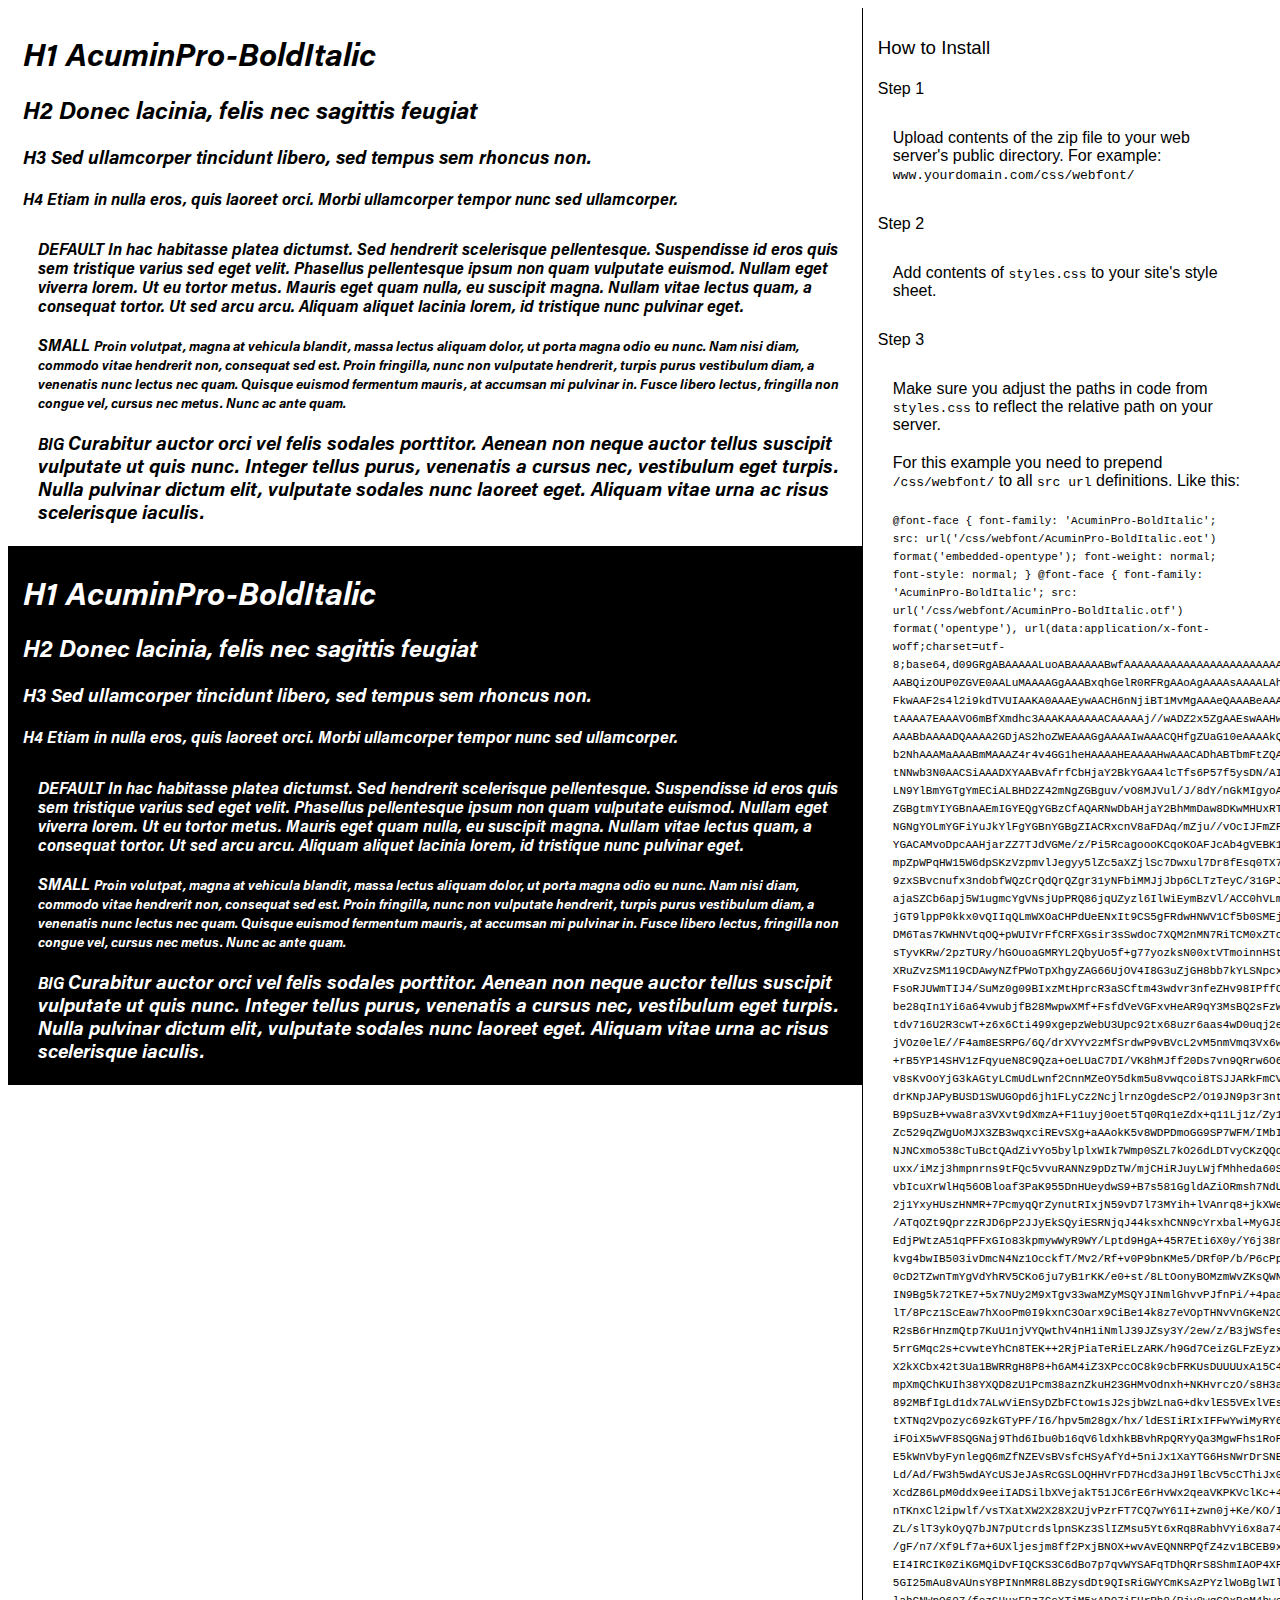
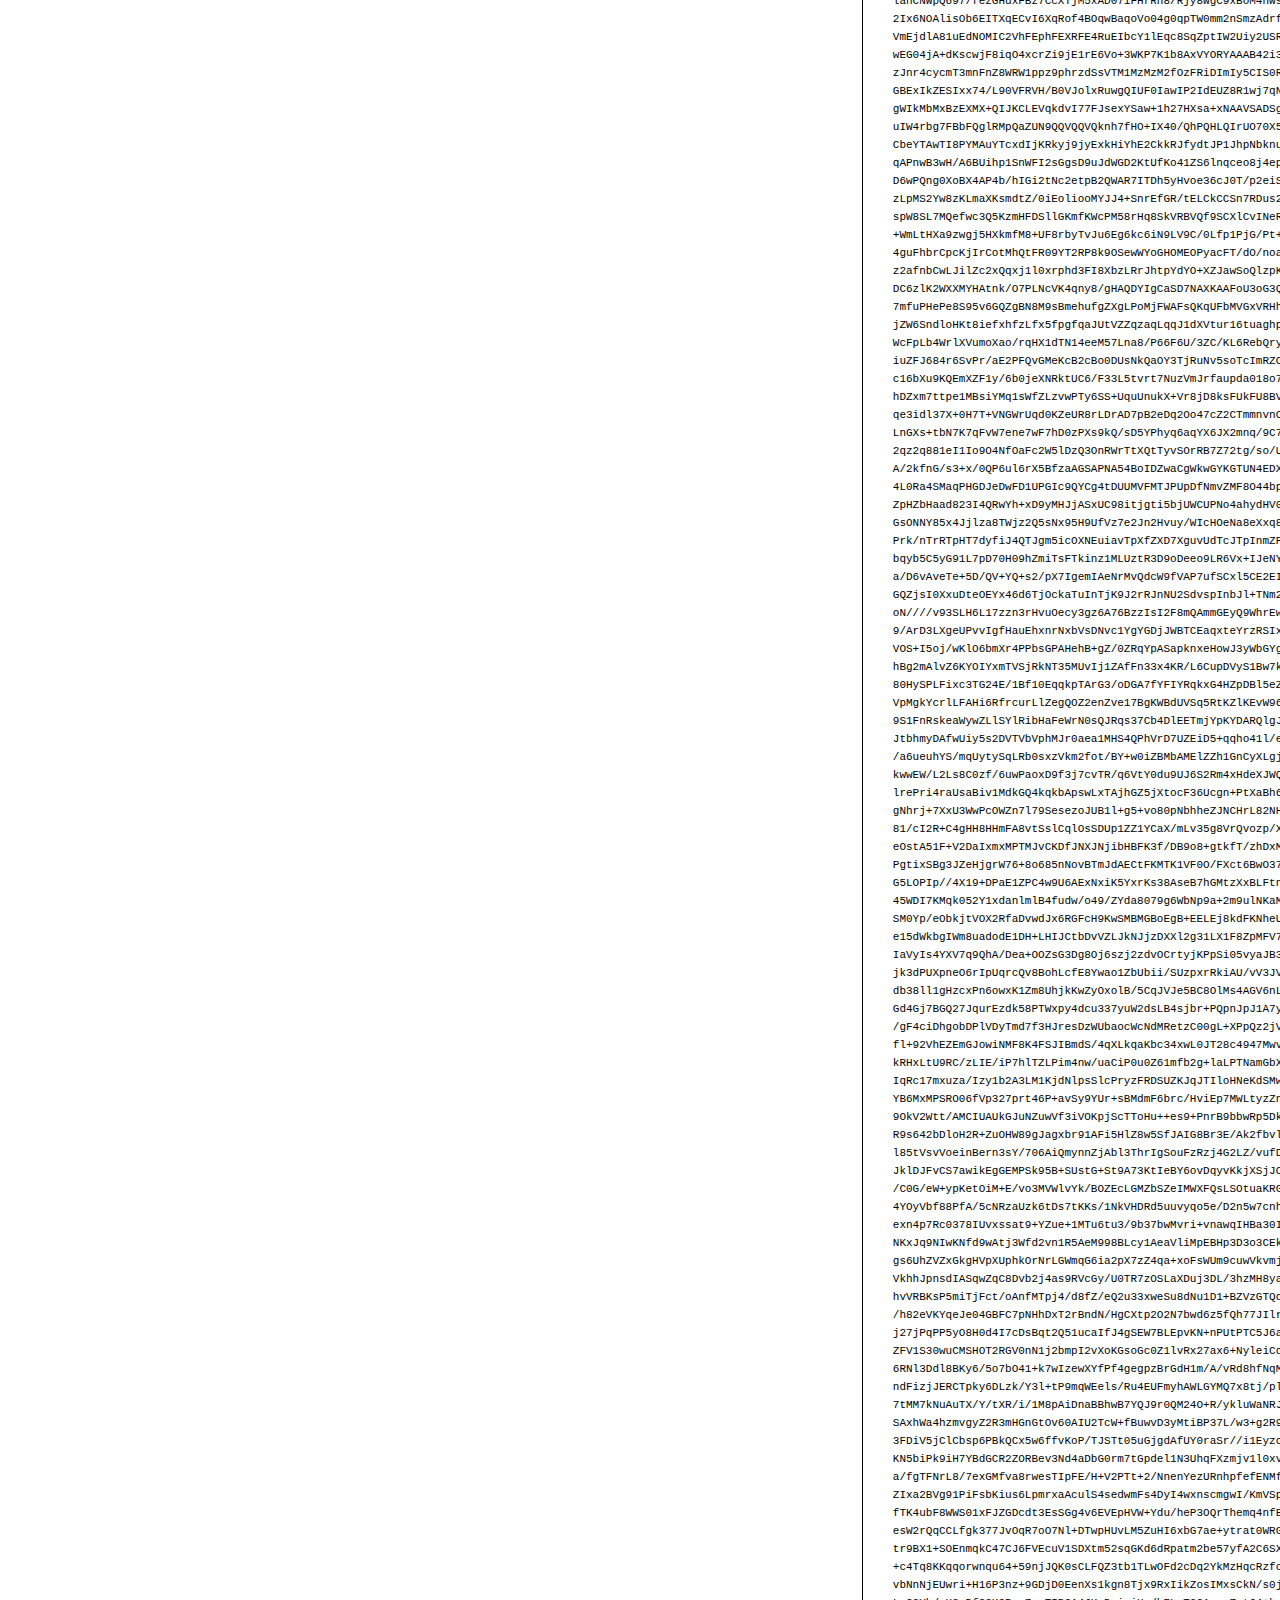
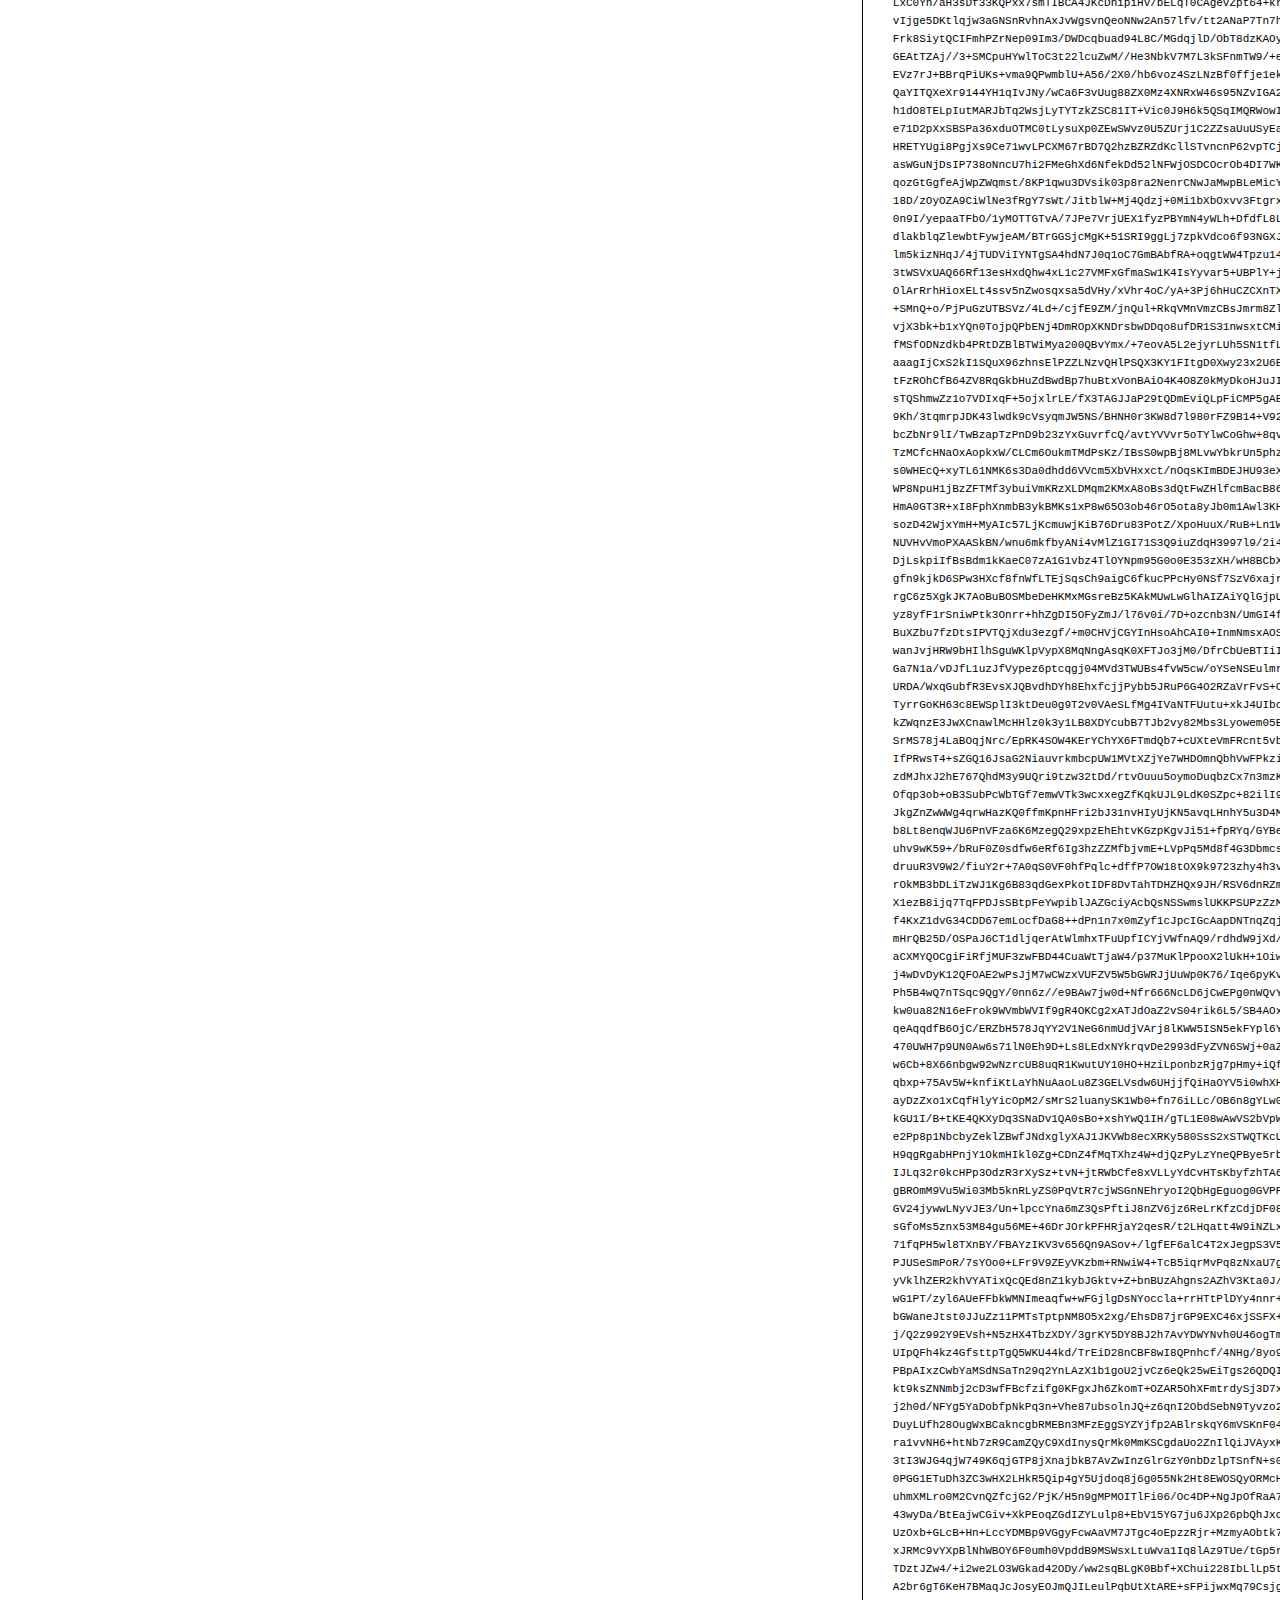
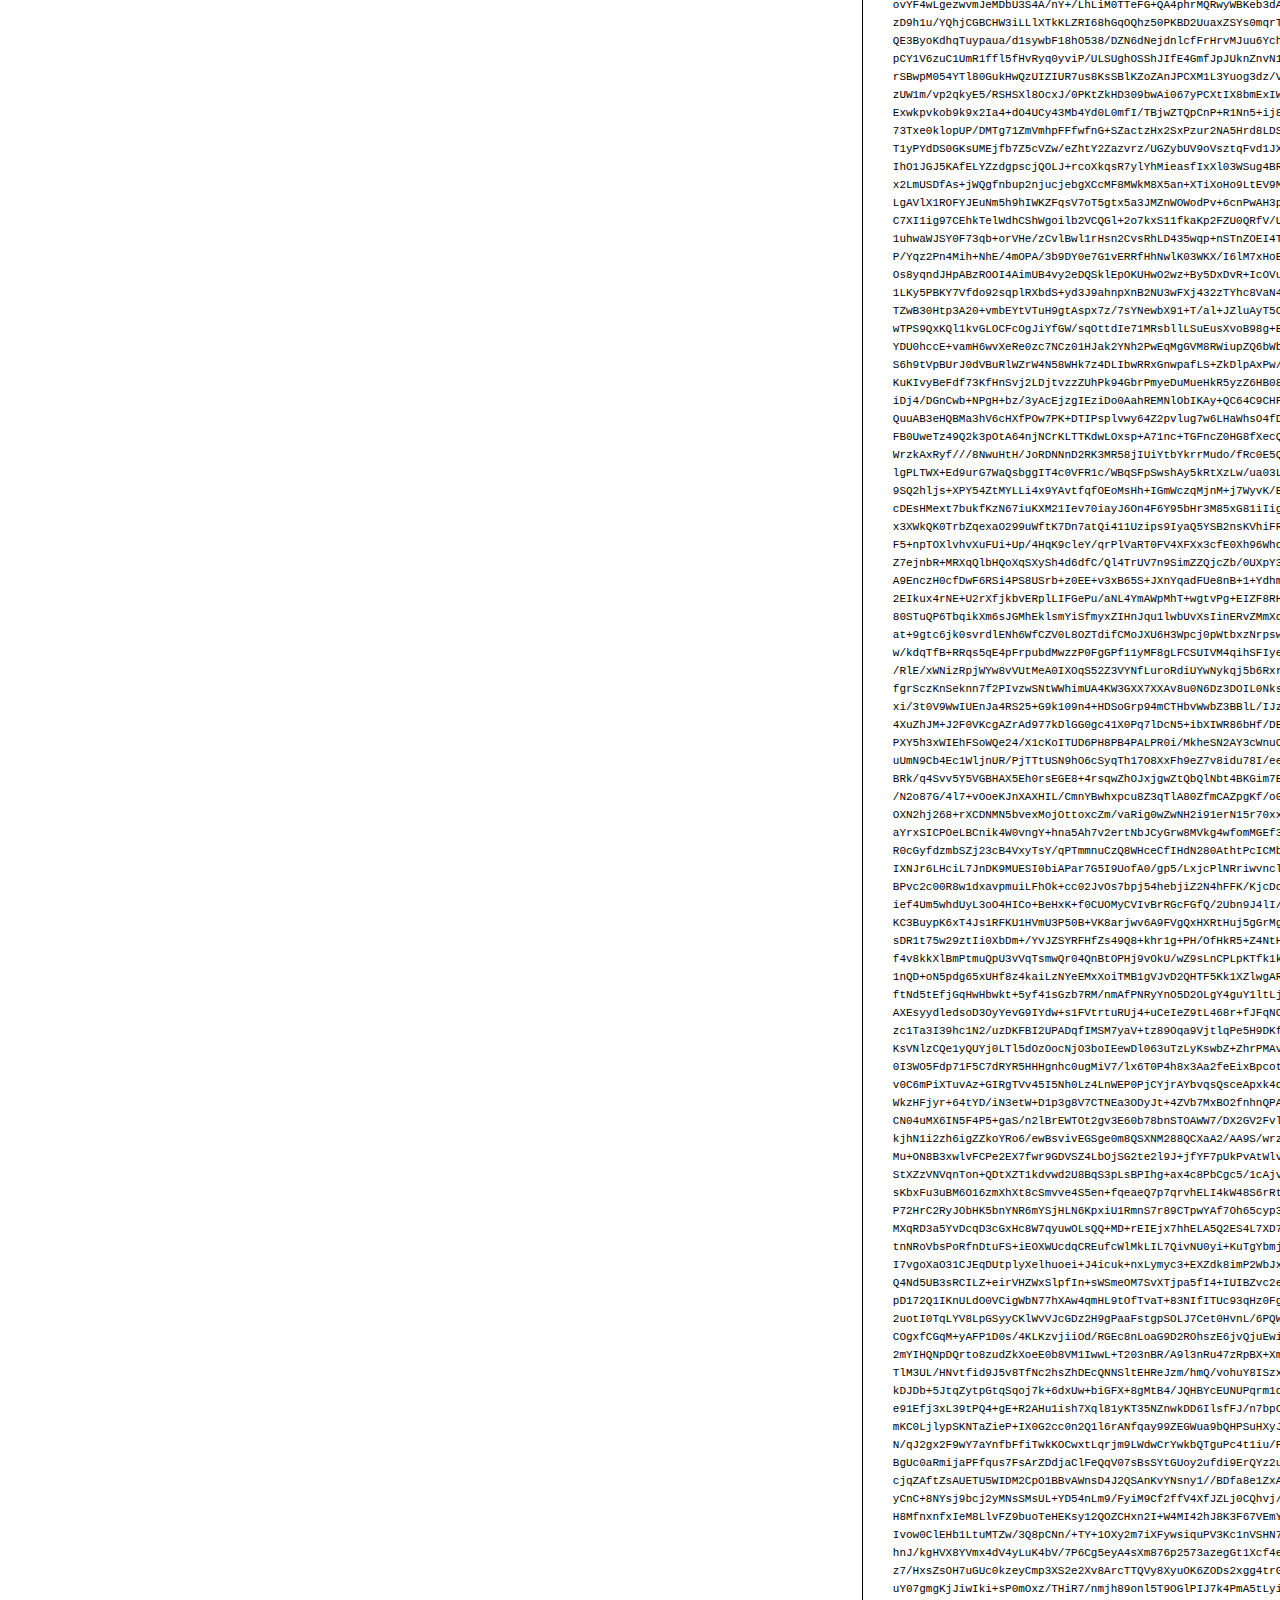
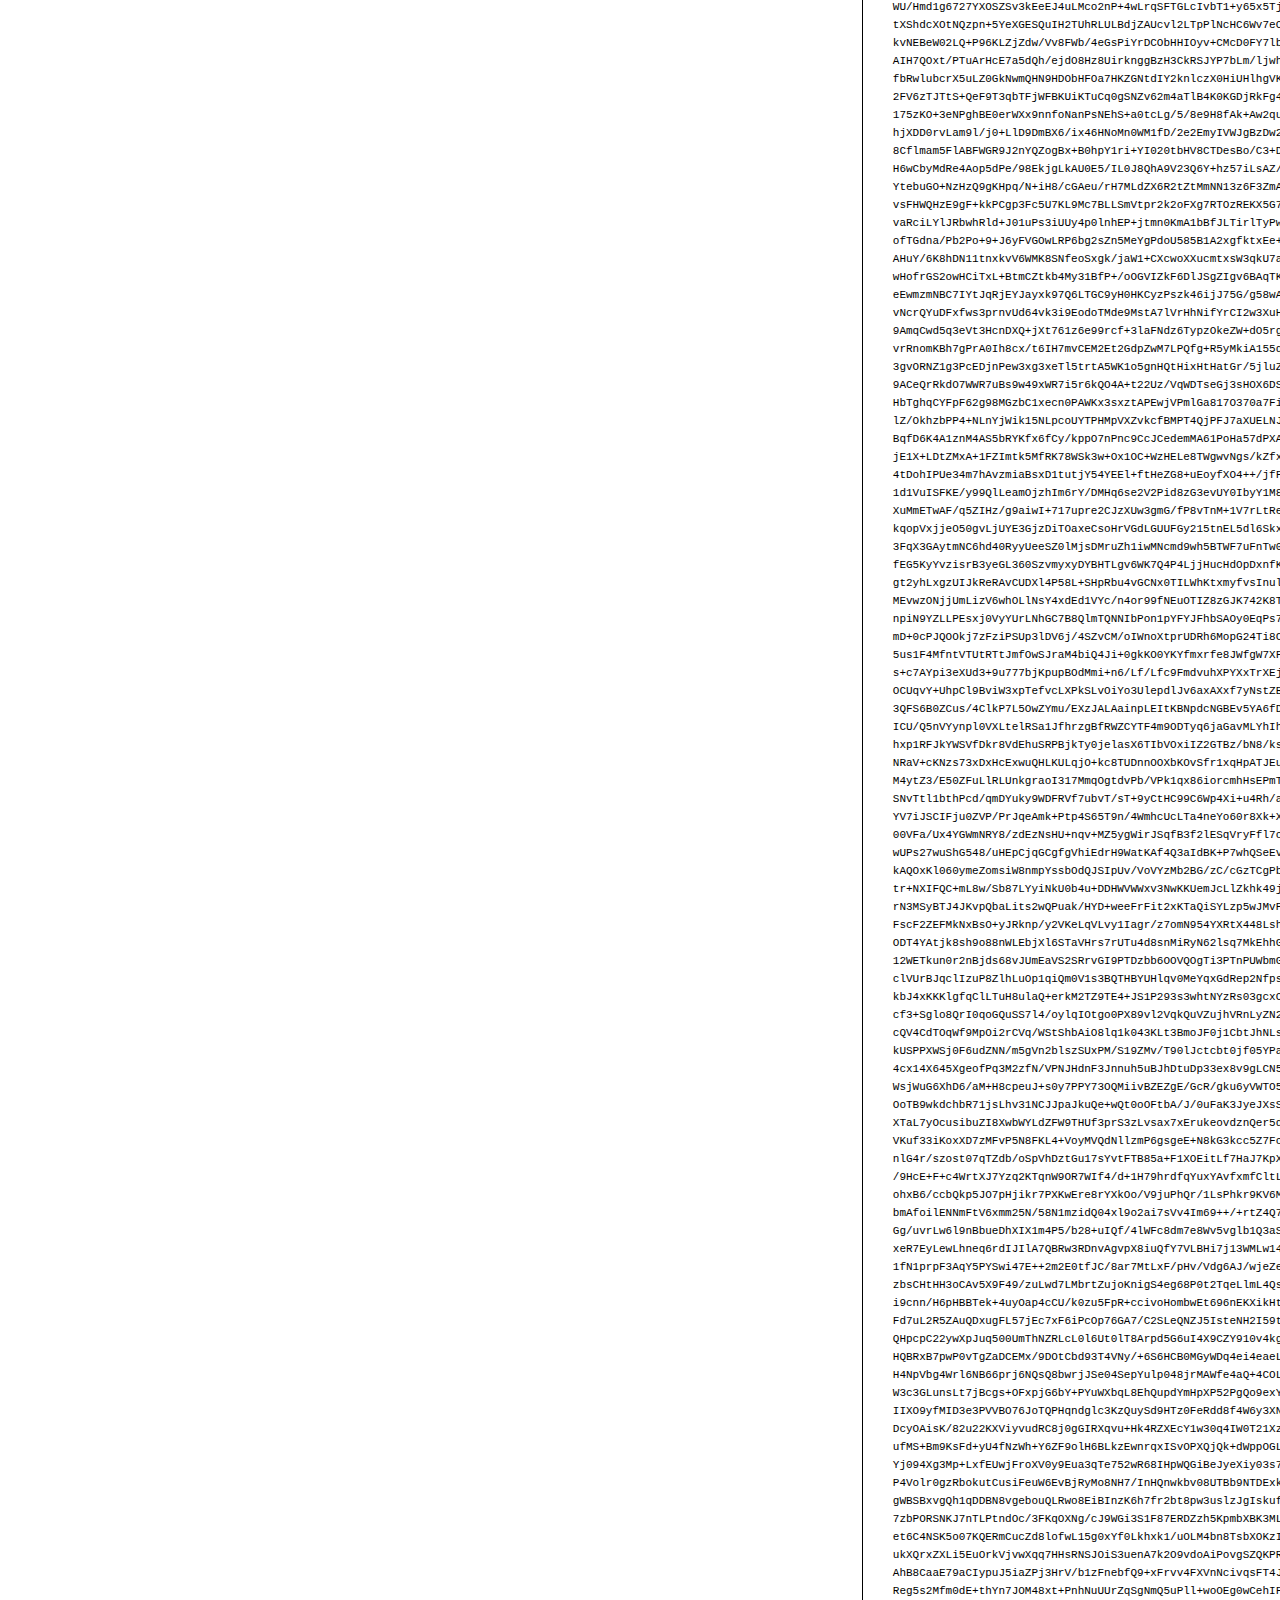
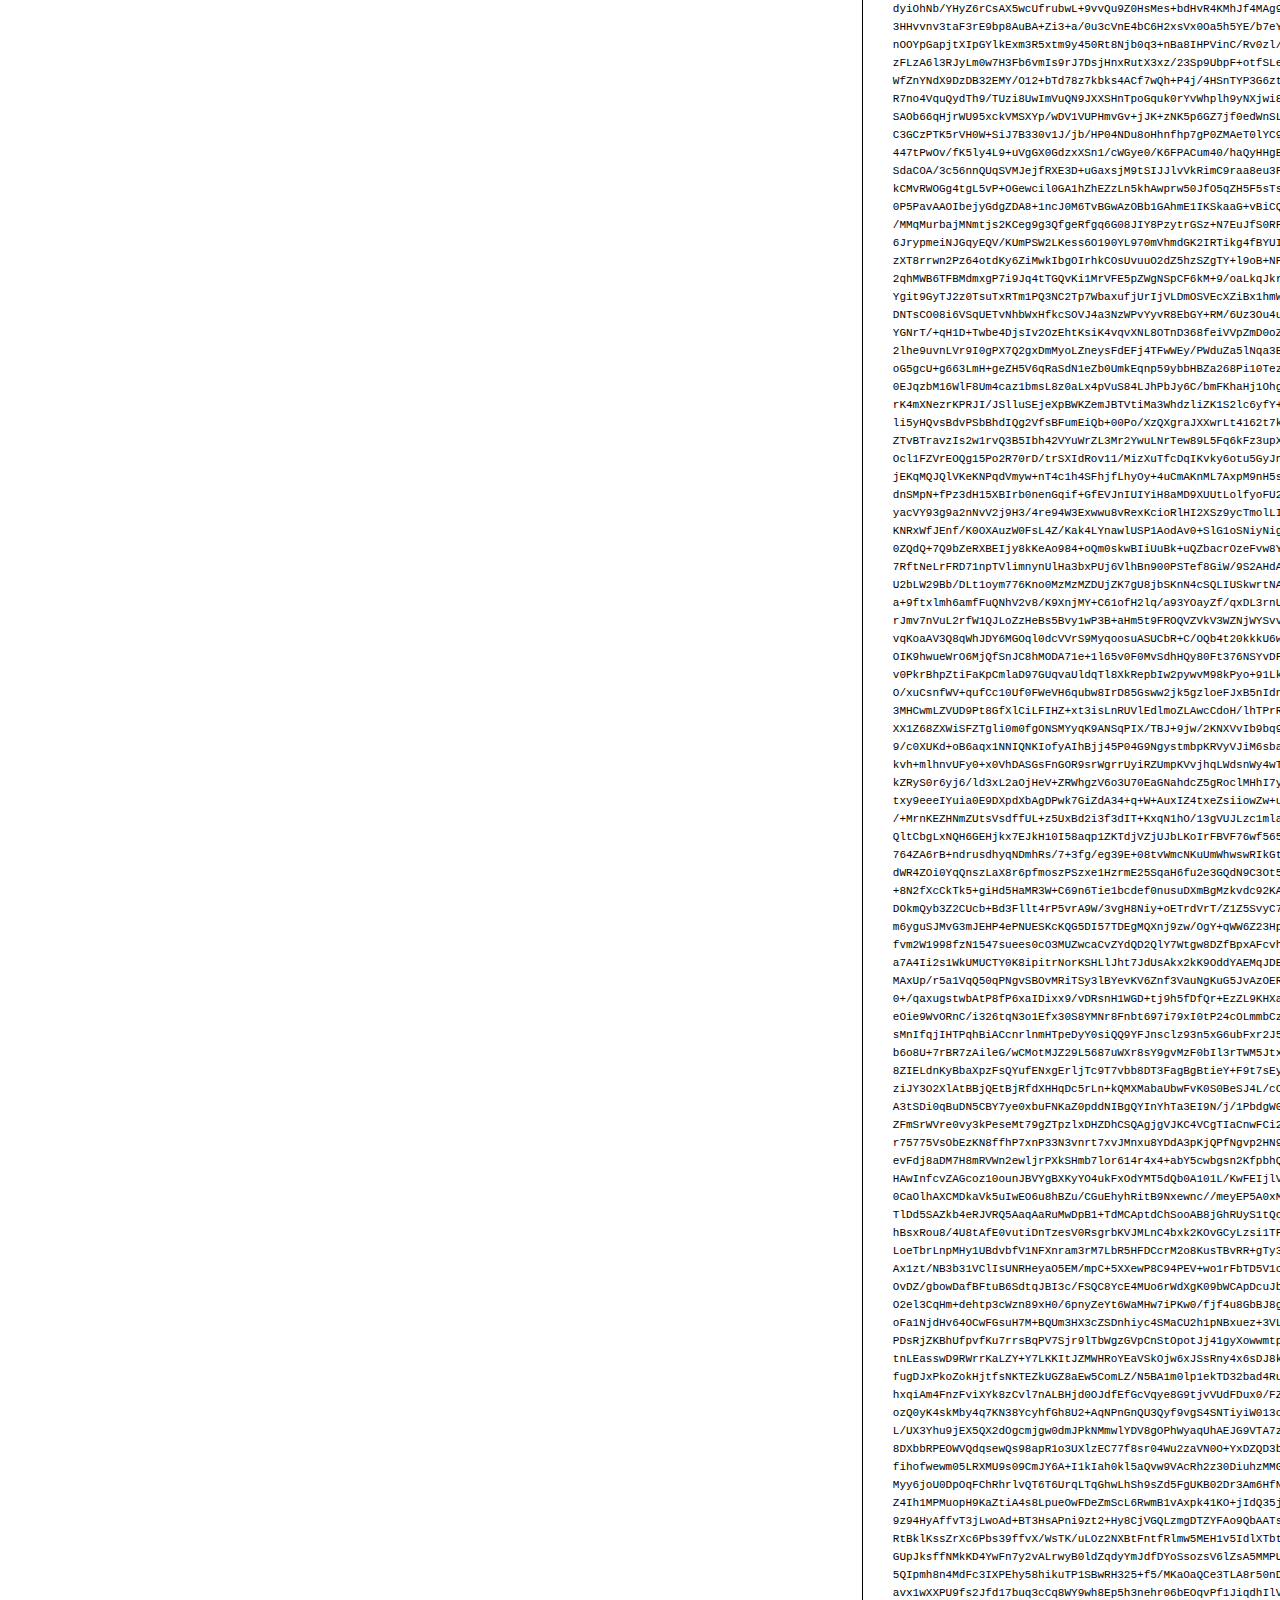
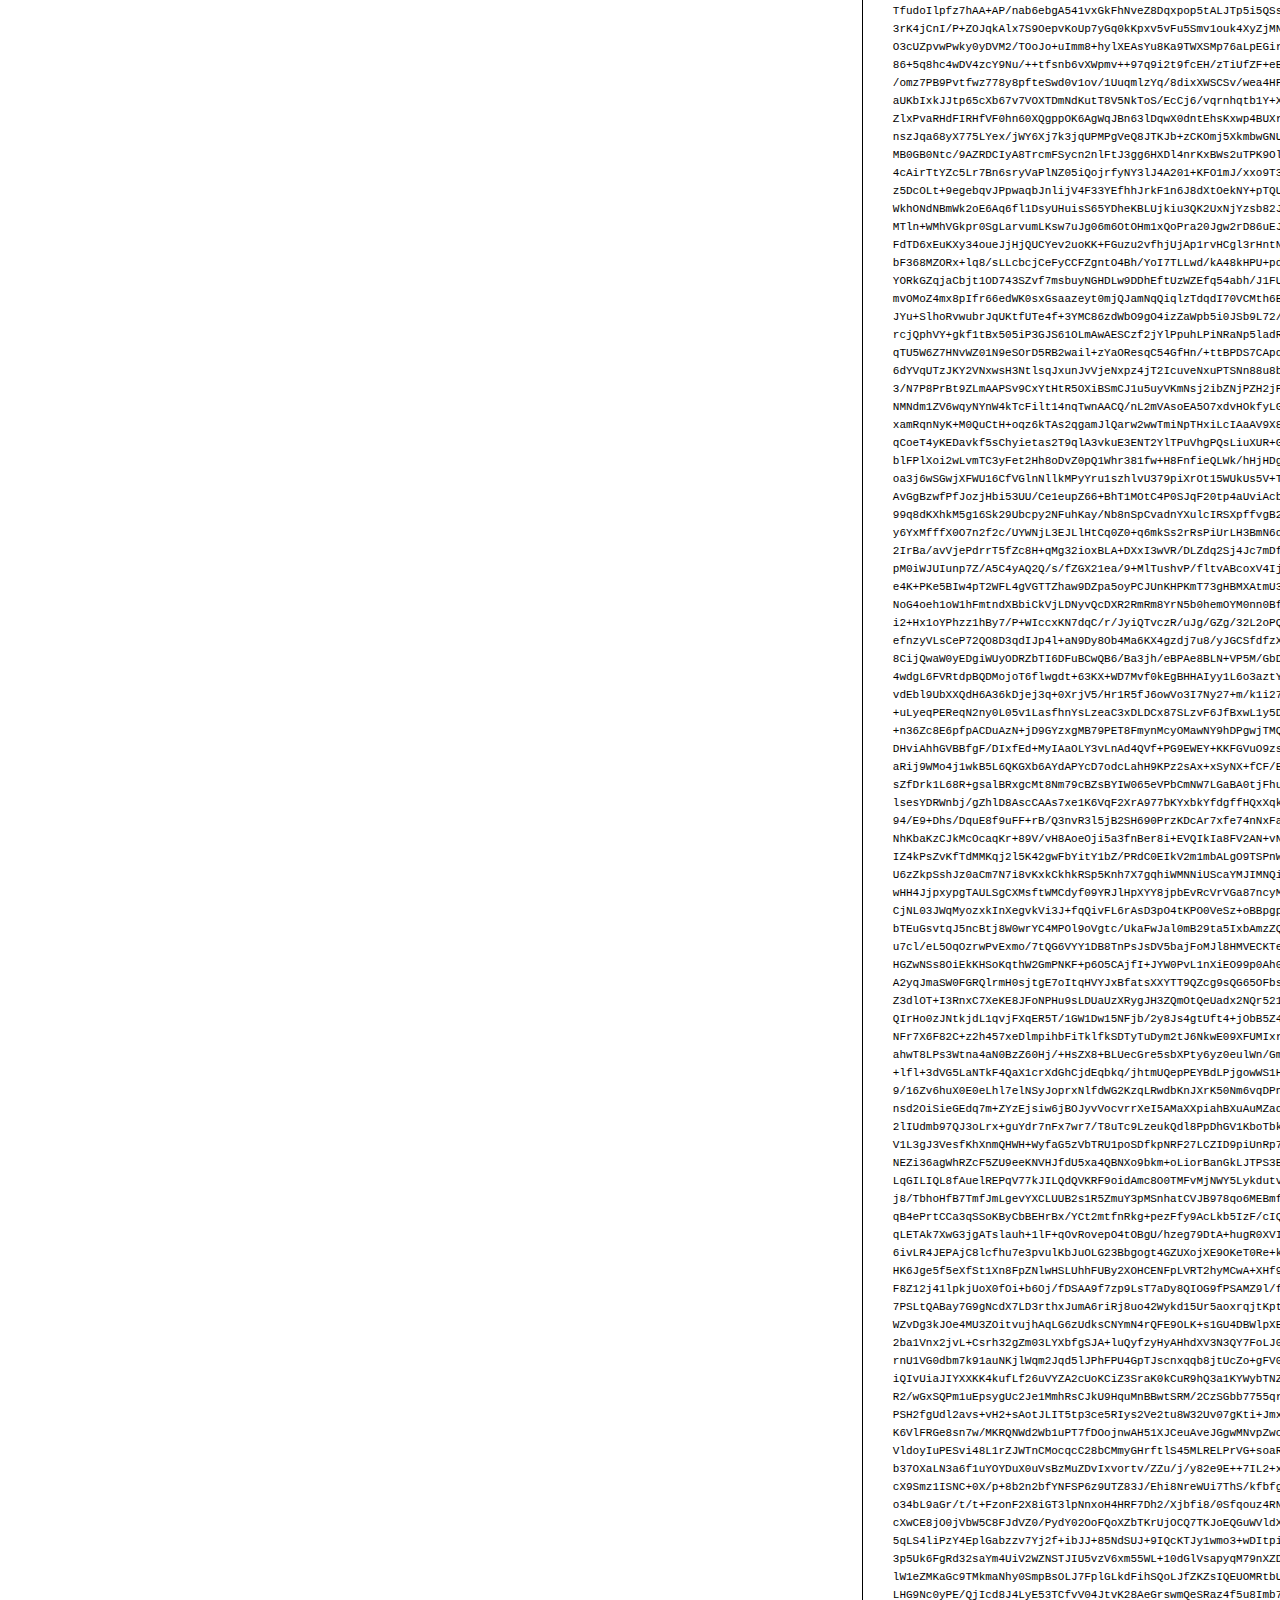
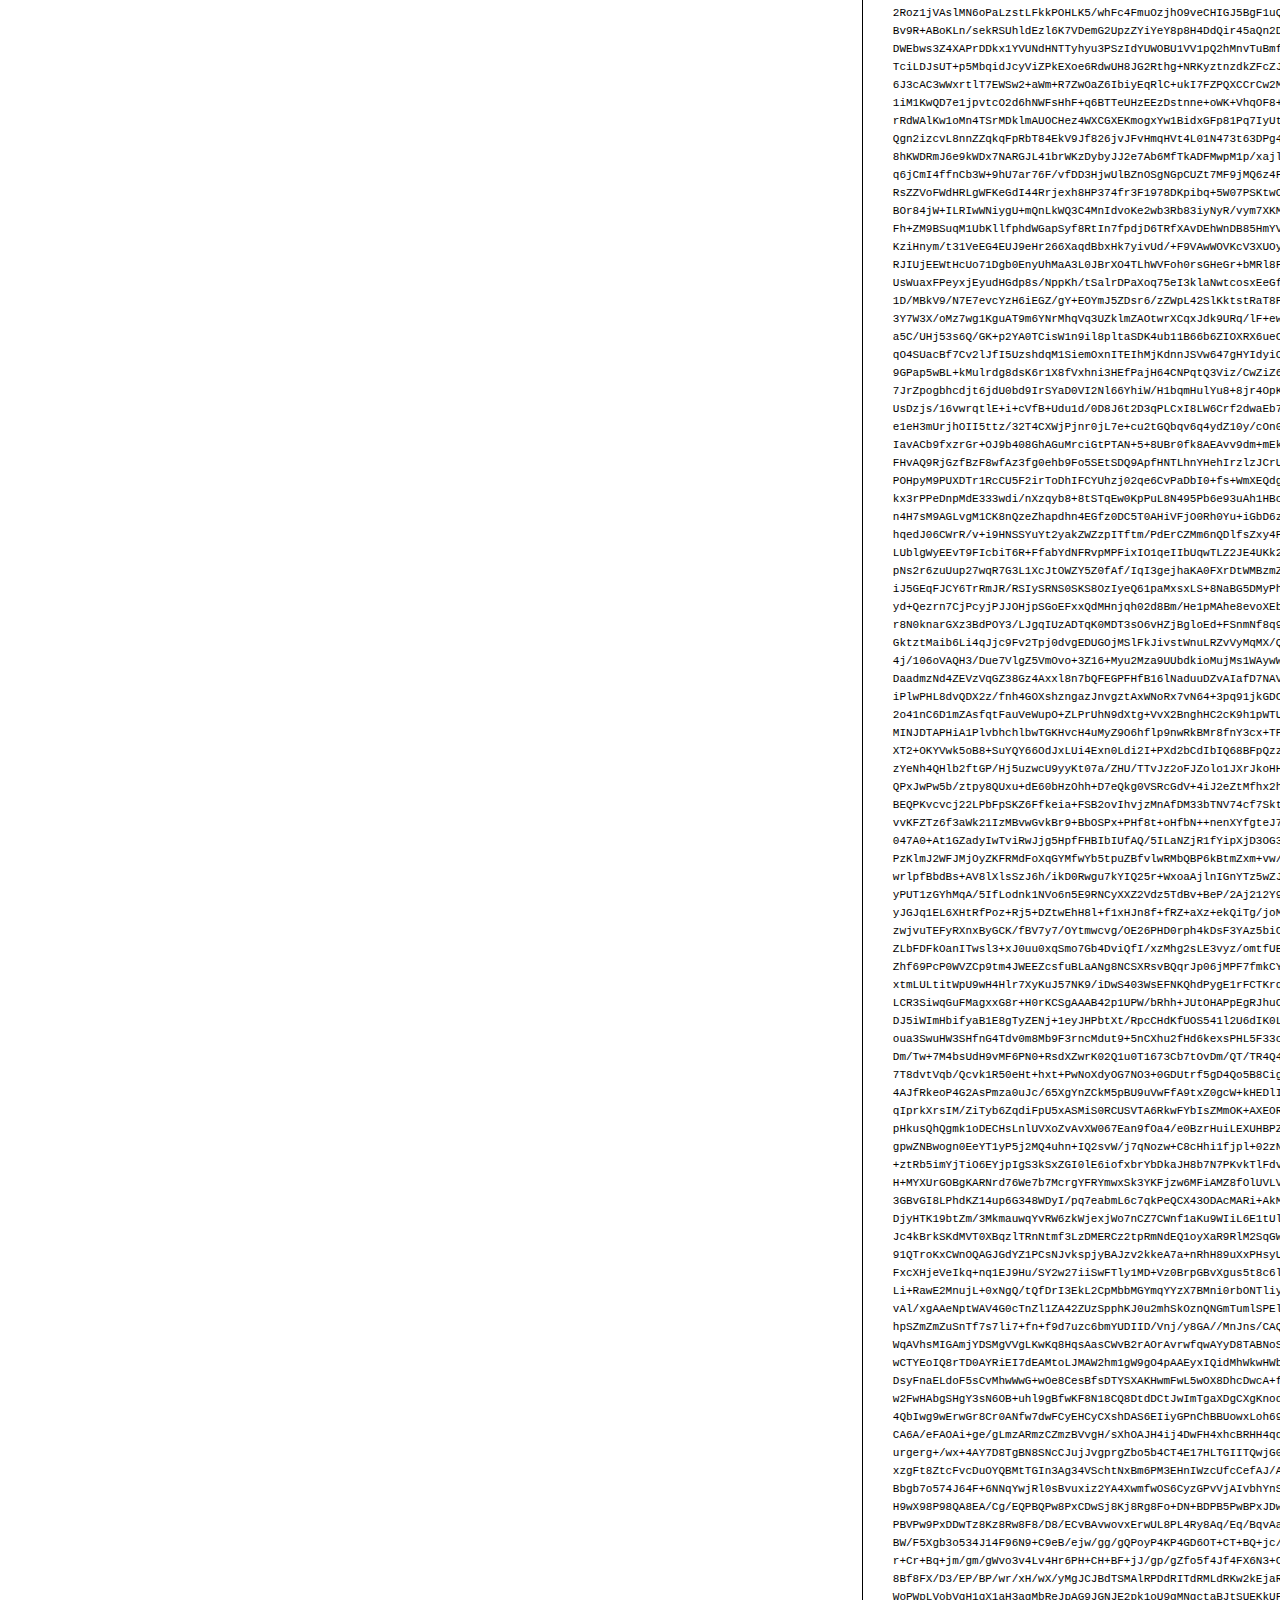
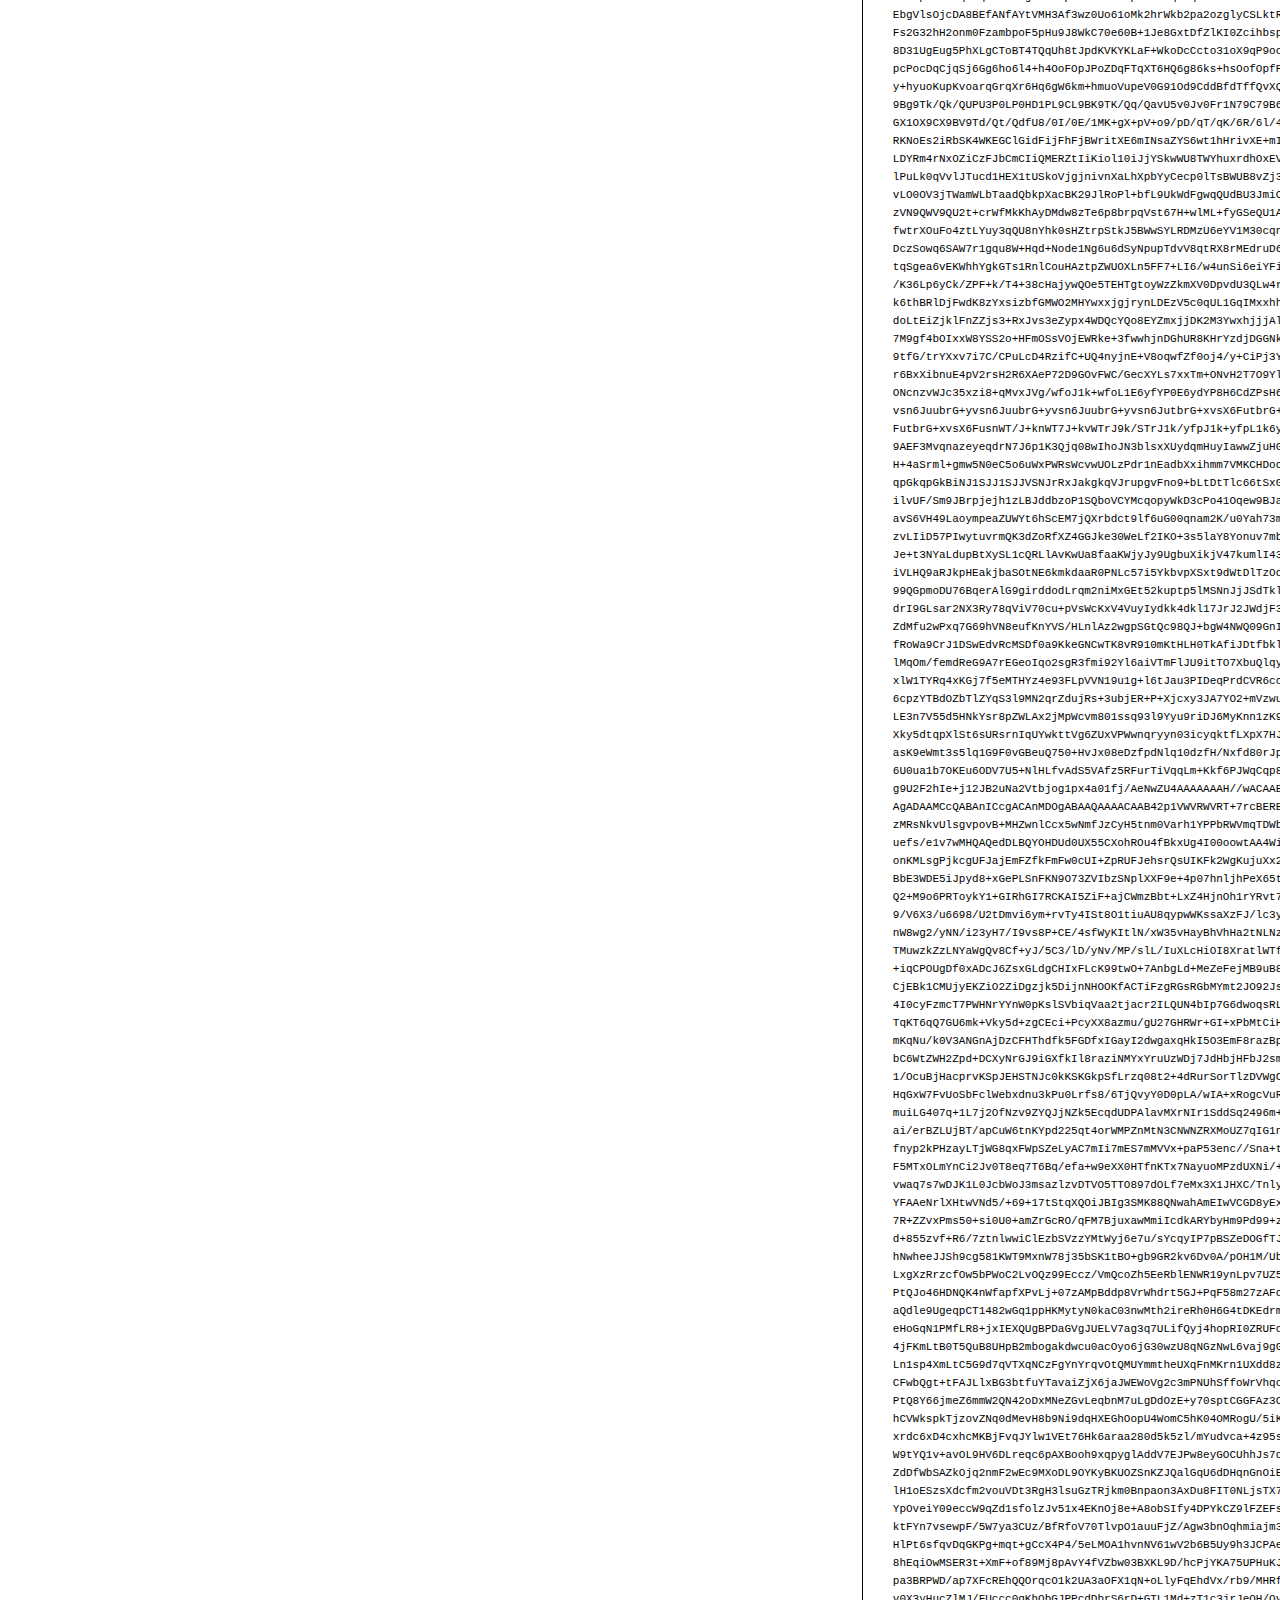
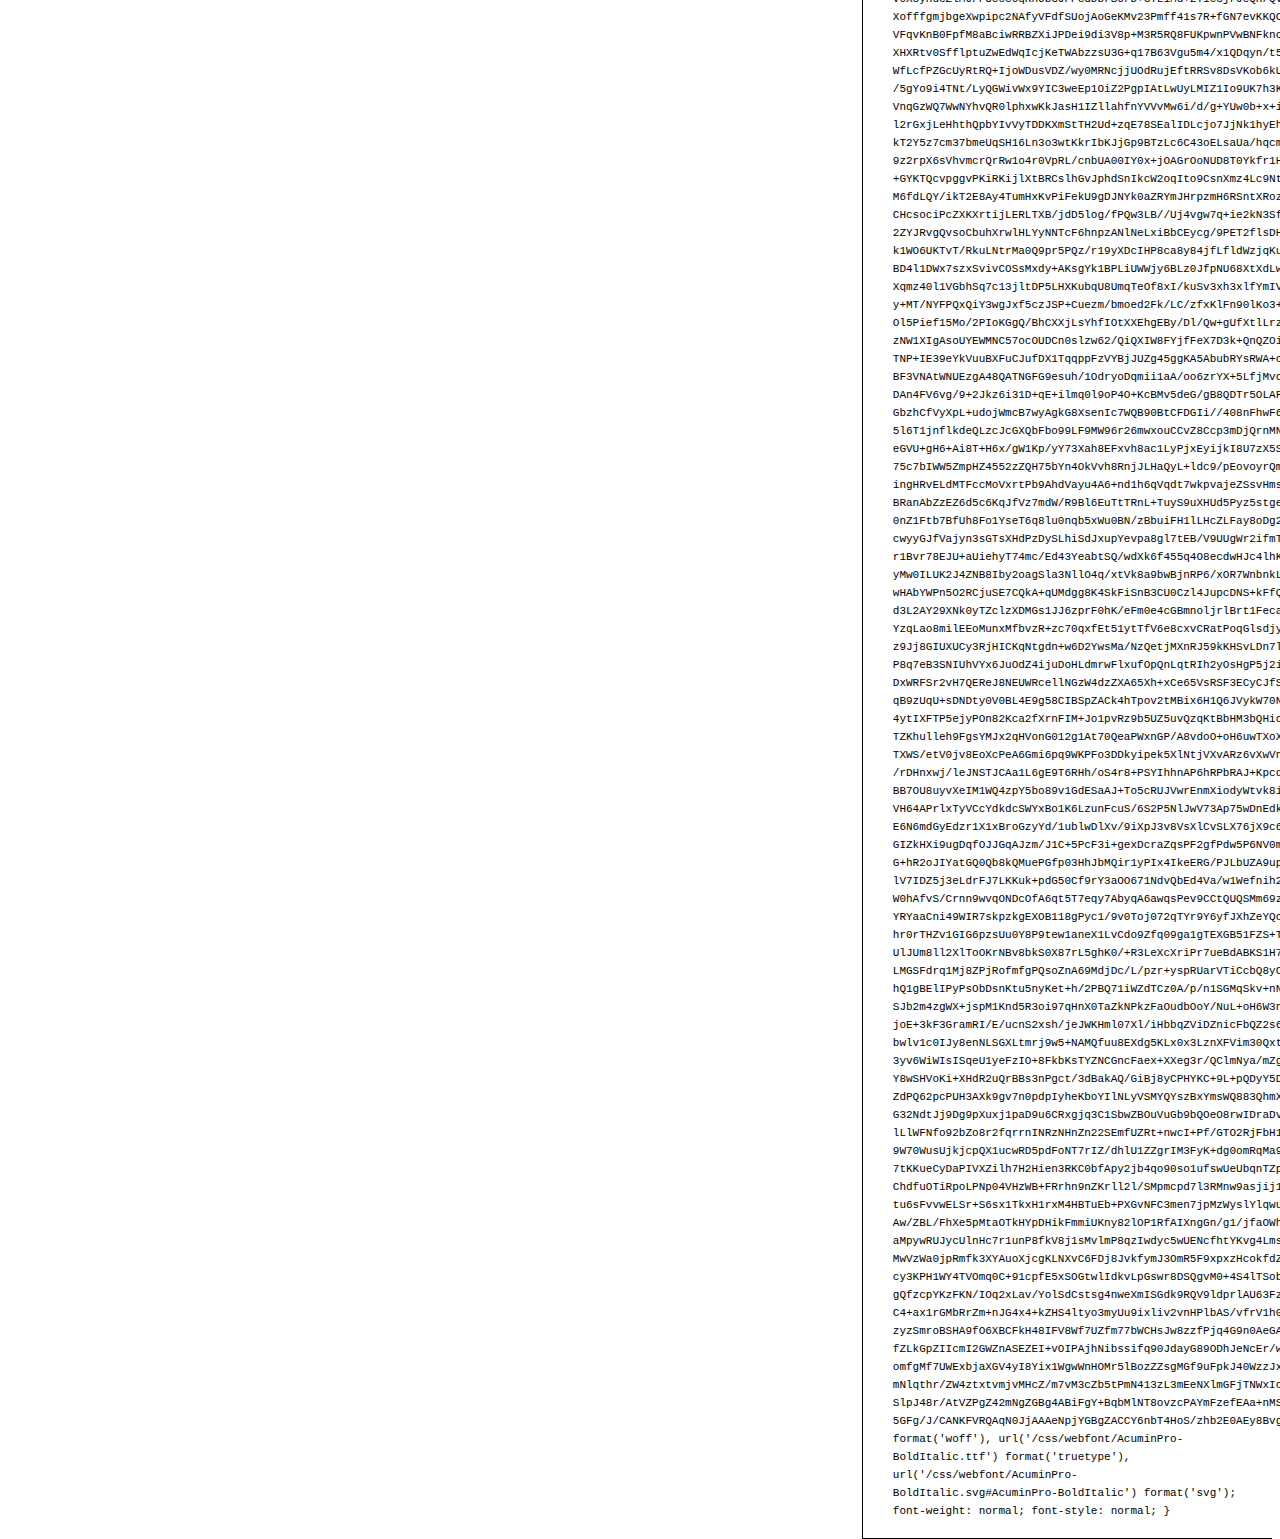
<file: fonts/preview.html>
<!DOCTYPE html>
<html>
<head>
<title>
AcuminPro-BoldItalic
 - Web font preview
</title>
<style type='text/css'>

@font-face {
  font-family: 'AcuminPro-BoldItalic';
  src: url('AcuminPro-BoldItalic.eot') format('embedded-opentype');
  font-weight: normal;
  font-style: normal;
}

@font-face {
  font-family: 'AcuminPro-BoldItalic';
  src:  url('AcuminPro-BoldItalic.otf')  format('opentype'),
	     url([data-uri]) format('woff'), url('AcuminPro-BoldItalic.ttf')  format('truetype'), url('AcuminPro-BoldItalic.svg#AcuminPro-BoldItalic') format('svg');
  font-weight: normal;
  font-style: normal;
}



body { font-family: 'AcuminPro-BoldItalic' !important; }
h1, h2, h3, h4 { font-weight: normal; }
.reg { color:black; background:white; }
.inverse { color:white; background:black; }
div { padding: 10px 15px; }
.right { background:white; width:30%; float: right; font-family: sans-serif; border: 1px solid black; border-width: 0 0 1px 1px;}
</style>
</head>
<body>
<div class='right'>
<h3>How to Install</h3>
<h4>Step 1</h4>
<div>
Upload contents of the zip file to your web server's public directory. For example:
<code>www.yourdomain.com/css/webfont/</code>
</div>
<h4>Step 2</h4>
<div>
Add contents of
<code>styles.css</code>
to your site's style sheet.
</div>
<h4>Step 3</h4>
<div>
Make sure you adjust the paths in code from
<code>styles.css</code>
to reflect the relative path on your server.
</div>
<div>
For this example you need to prepend
<code>/css/webfont/</code>
to all
<code>src url</code>
definitions. Like this:
</div>
<div>
<code style='font-size:11px;'>@font-face {
  font-family: 'AcuminPro-BoldItalic';
  src: url('/css/webfont/AcuminPro-BoldItalic.eot') format('embedded-opentype');
  font-weight: normal;
  font-style: normal;
}

@font-face {
  font-family: 'AcuminPro-BoldItalic';
  src:  url('/css/webfont/AcuminPro-BoldItalic.otf')  format('opentype'),
	     url([data-uri]) format('woff'), url('/css/webfont/AcuminPro-BoldItalic.ttf')  format('truetype'), url('/css/webfont/AcuminPro-BoldItalic.svg#AcuminPro-BoldItalic') format('svg');
  font-weight: normal;
  font-style: normal;
}</code>
</div>
</div>
<div class='reg'>
<h1>
H1
AcuminPro-BoldItalic
</h1>
<h2>
H2
Donec lacinia, felis nec sagittis feugiat
</h2>
<h3>
H3
Sed ullamcorper tincidunt libero, sed tempus sem rhoncus non.
</h3>
<h4>
H4
Etiam in nulla eros, quis laoreet orci. Morbi ullamcorper tempor nunc sed ullamcorper.
</h4>
<div>
DEFAULT
In hac habitasse platea dictumst. Sed hendrerit scelerisque pellentesque. Suspendisse id eros quis sem tristique varius sed eget velit. Phasellus pellentesque ipsum non quam vulputate euismod. Nullam eget viverra lorem. Ut eu tortor metus. Mauris eget quam nulla, eu suscipit magna. Nullam vitae lectus quam, a consequat tortor. Ut sed arcu arcu. Aliquam aliquet lacinia lorem, id tristique nunc pulvinar eget.
</div>
<div>
SMALL
<small>
Proin volutpat, magna at vehicula blandit, massa lectus aliquam dolor, ut porta magna odio eu nunc. Nam nisi diam, commodo vitae hendrerit non, consequat sed est. Proin fringilla, nunc non vulputate hendrerit, turpis purus vestibulum diam, a venenatis nunc lectus nec quam. Quisque euismod fermentum mauris, at accumsan mi pulvinar in. Fusce libero lectus, fringilla non congue vel, cursus nec metus. Nunc ac ante quam.
</small>
</div>
<div>
BIG
<big>
Curabitur auctor orci vel felis sodales porttitor. Aenean non neque auctor tellus suscipit vulputate ut quis nunc. Integer tellus purus, venenatis a cursus nec, vestibulum eget turpis. Nulla pulvinar dictum elit, vulputate sodales nunc laoreet eget. Aliquam vitae urna ac risus scelerisque iaculis.
</big>
</div>

</div>
<div class='inverse'>
<h1>
H1
AcuminPro-BoldItalic
</h1>
<h2>
H2
Donec lacinia, felis nec sagittis feugiat
</h2>
<h3>
H3
Sed ullamcorper tincidunt libero, sed tempus sem rhoncus non.
</h3>
<h4>
H4
Etiam in nulla eros, quis laoreet orci. Morbi ullamcorper tempor nunc sed ullamcorper.
</h4>
<div>
DEFAULT
In hac habitasse platea dictumst. Sed hendrerit scelerisque pellentesque. Suspendisse id eros quis sem tristique varius sed eget velit. Phasellus pellentesque ipsum non quam vulputate euismod. Nullam eget viverra lorem. Ut eu tortor metus. Mauris eget quam nulla, eu suscipit magna. Nullam vitae lectus quam, a consequat tortor. Ut sed arcu arcu. Aliquam aliquet lacinia lorem, id tristique nunc pulvinar eget.
</div>
<div>
SMALL
<small>
Proin volutpat, magna at vehicula blandit, massa lectus aliquam dolor, ut porta magna odio eu nunc. Nam nisi diam, commodo vitae hendrerit non, consequat sed est. Proin fringilla, nunc non vulputate hendrerit, turpis purus vestibulum diam, a venenatis nunc lectus nec quam. Quisque euismod fermentum mauris, at accumsan mi pulvinar in. Fusce libero lectus, fringilla non congue vel, cursus nec metus. Nunc ac ante quam.
</small>
</div>
<div>
BIG
<big>
Curabitur auctor orci vel felis sodales porttitor. Aenean non neque auctor tellus suscipit vulputate ut quis nunc. Integer tellus purus, venenatis a cursus nec, vestibulum eget turpis. Nulla pulvinar dictum elit, vulputate sodales nunc laoreet eget. Aliquam vitae urna ac risus scelerisque iaculis.
</big>
</div>

</div>
</body>
</html>
</file>
